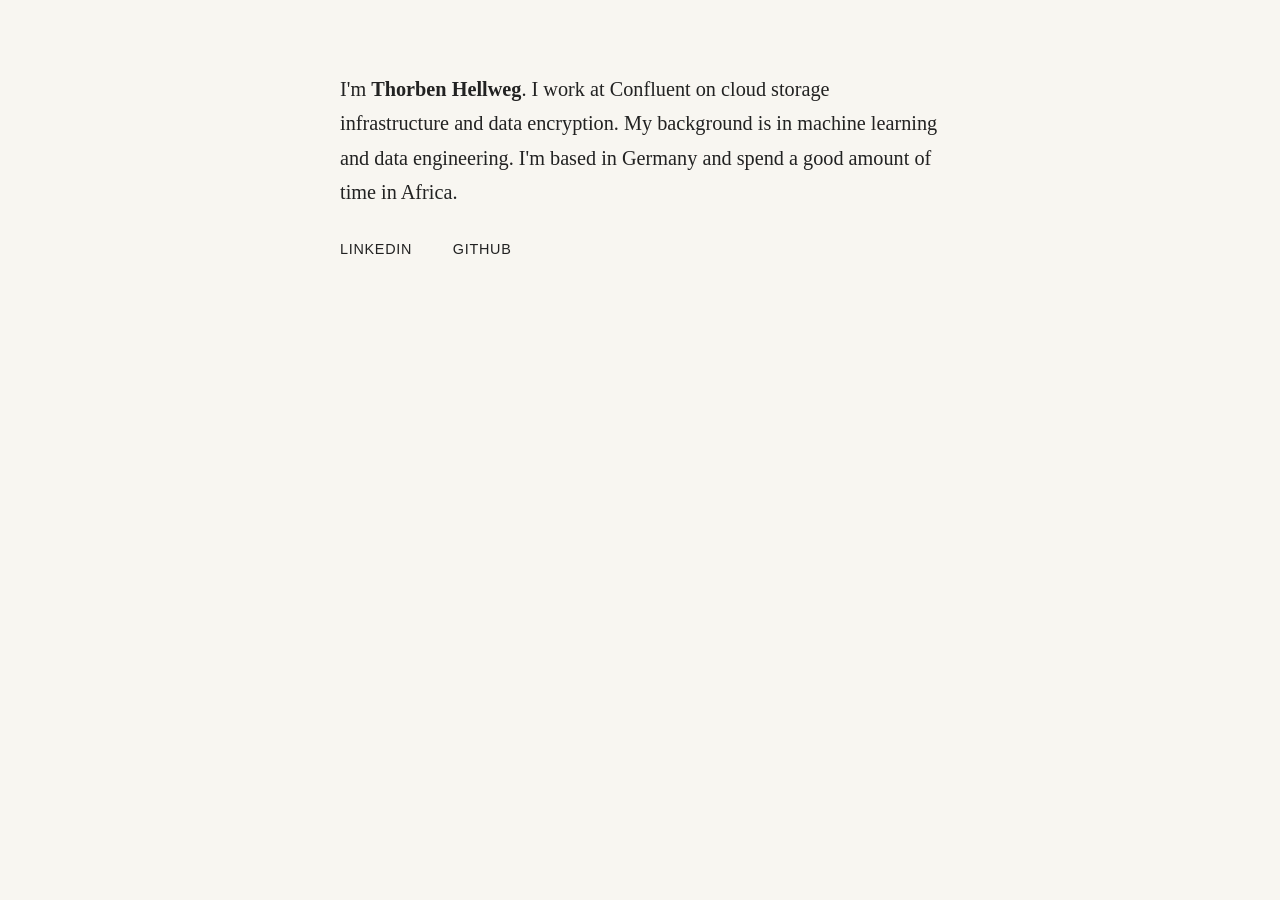
<file: index.html>
<!DOCTYPE html>
<html lang="en">
<head>
  <meta charset="utf-8">
  <meta name="viewport" content="width=device-width, initial-scale=1">
  <title>Thorben Hellweg</title>
  <meta name="description" content="Software engineer working on cloud infrastructure and distributed systems.">
  <link rel="stylesheet" href="assets/css/style.css">
</head>
<body>
  <main>
    <p class="intro">I'm <strong>Thorben Hellweg</strong>. I work at Confluent on cloud storage infrastructure and data encryption. My background is in machine learning and data engineering. I'm based in Germany and spend a good amount of time in Africa.</p>

    <nav>
      <a href="https://linkedin.com/in/thellweg" target="_blank" rel="noopener">LinkedIn</a>
      <a href="https://github.com/thllwg" target="_blank" rel="noopener">GitHub</a>
    </nav>
  </main>
</body>
</html>
</file>
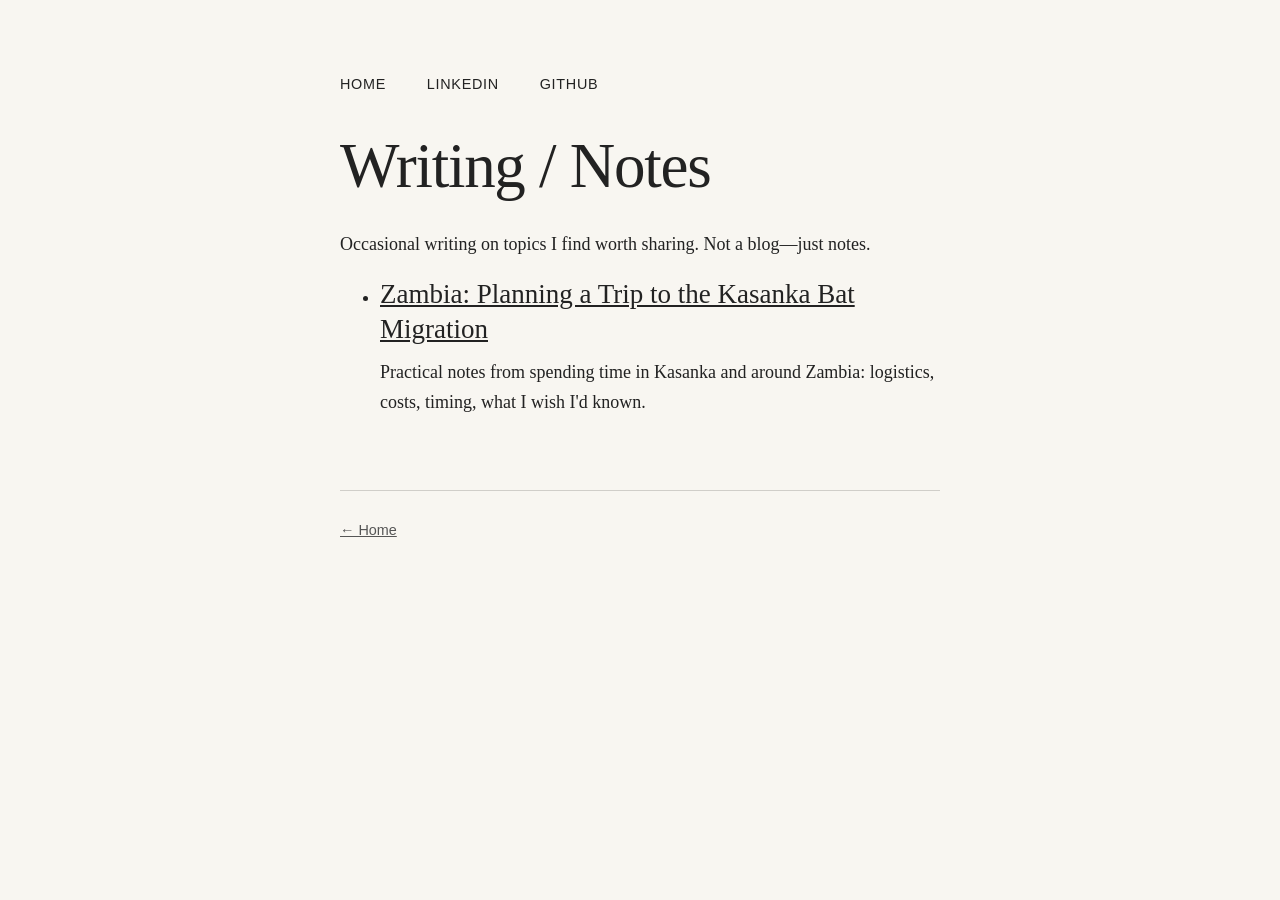
<file: notes/index.html>
<!DOCTYPE html>
<html lang="en">
<head>
  <meta charset="utf-8">
  <meta name="viewport" content="width=device-width, initial-scale=1">
  <title>Writing / Notes – Thorben Hellweg</title>
  <meta name="description" content="Occasional writing by Thorben Hellweg.">
  <link rel="icon" href="/favicon.png" type="image/png">
  <link rel="stylesheet" href="/assets/css/style.css">
</head>
<body>
  <main>
    <nav>
      <a href="/">Home</a>
      <a href="https://linkedin.com/in/thellweg" target="_blank" rel="noopener">LinkedIn</a>
      <a href="https://github.com/thllwg" target="_blank" rel="noopener">GitHub</a>
    </nav>

    <h1>Writing / Notes</h1>

    <p>Occasional writing on topics I find worth sharing. Not a blog—just notes.</p>

    <ul class="note-list">
      <li>
        <h3><a href="/notes/kasanka/">Zambia: Planning a Trip to the Kasanka Bat Migration</a></h3>
        <p class="article-description">Practical notes from spending time in Kasanka and around Zambia: logistics, costs, timing, what I wish I'd known.</p>
      </li>
    </ul>

    <footer>
      <p><a href="/">← Home</a></p>
    </footer>
  </main>
</body>
</html>
</file>
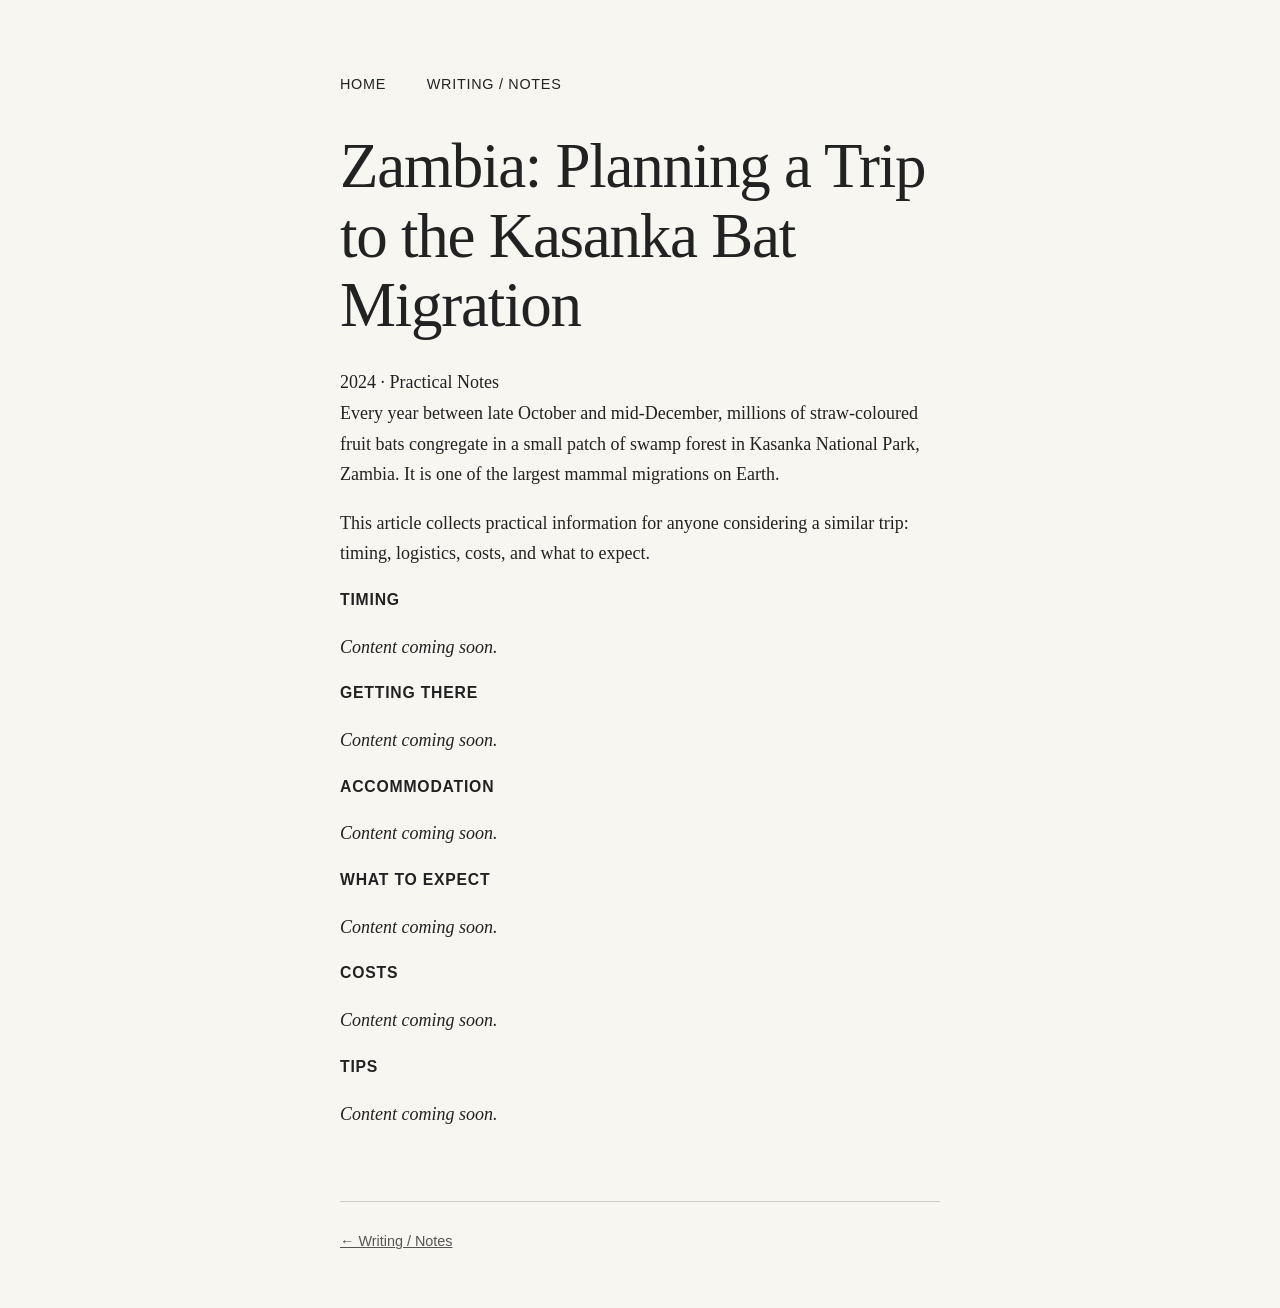
<file: notes/kasanka/index.html>
<!DOCTYPE html>
<html lang="en">
<head>
  <meta charset="utf-8">
  <meta name="viewport" content="width=device-width, initial-scale=1">
  <title>Zambia: Planning a Trip to the Kasanka Bat Migration – Thorben Hellweg</title>
  <meta name="description" content="Practical notes on planning a trip to see the fruit bat migration at Kasanka National Park, Zambia.">
  <link rel="icon" href="/favicon.png" type="image/png">
  <link rel="stylesheet" href="/assets/css/style.css">
</head>
<body>
  <main>
    <nav>
      <a href="/">Home</a>
      <a href="/notes/">Writing / Notes</a>
    </nav>

    <article class="full">
      <h1>Zambia: Planning a Trip to the Kasanka Bat Migration</h1>
      <div class="meta">2024 · Practical Notes</div>

      <p>Every year between late October and mid-December, millions of straw-coloured fruit bats congregate in a small patch of swamp forest in Kasanka National Park, Zambia. It is one of the largest mammal migrations on Earth.</p>

      <p>This article collects practical information for anyone considering a similar trip: timing, logistics, costs, and what to expect.</p>

      <h2>Timing</h2>
      <p><em>Content coming soon.</em></p>

      <h2>Getting There</h2>
      <p><em>Content coming soon.</em></p>

      <h2>Accommodation</h2>
      <p><em>Content coming soon.</em></p>

      <h2>What to Expect</h2>
      <p><em>Content coming soon.</em></p>

      <h2>Costs</h2>
      <p><em>Content coming soon.</em></p>

      <h2>Tips</h2>
      <p><em>Content coming soon.</em></p>
    </article>

    <footer>
      <p><a href="/notes/">← Writing / Notes</a></p>
    </footer>
  </main>
</body>
</html>
</file>
<file: assets/css/style.css>
:root {
  --color-bg: #f8f6f1;
  --color-text: #222;
  --color-text-muted: #555;
  --color-link: #222;
  --color-link-hover: #000;
  --color-border: #d0cec9;
  --font-serif: Georgia, "Times New Roman", Times, serif;
  --font-sans: -apple-system, BlinkMacSystemFont, "Segoe UI", Roboto, Helvetica, Arial, sans-serif;
  --max-width: 600px;
}

*, *::before, *::after {
  box-sizing: border-box;
}

html {
  font-size: 18px;
}

body {
  font-family: var(--font-serif);
  background: var(--color-bg);
  color: var(--color-text);
  line-height: 1.7;
  margin: 0;
  padding: 4rem 1.5rem 2rem;
}

main {
  max-width: var(--max-width);
  margin: 0 auto;
}

h1 {
  font-family: var(--font-serif);
  font-size: 3.5rem;
  font-weight: 400;
  line-height: 1.1;
  margin: 0 0 1.5rem 0;
  letter-spacing: -0.02em;
}

h2 {
  font-family: var(--font-sans);
  font-size: 0.875rem;
  font-weight: 600;
  text-transform: uppercase;
  letter-spacing: 0.05em;
  margin: 0 0 1rem 0;
  color: var(--color-text);
}

h3 {
  font-family: var(--font-serif);
  font-size: 1.5rem;
  font-weight: 400;
  line-height: 1.3;
  margin: 0 0 0.5rem 0;
}

p {
  margin: 0 0 1rem 0;
}

a {
  color: var(--color-link);
  text-decoration: underline;
}

a:hover {
  color: var(--color-link-hover);
}

.intro {
  font-size: 1.125rem;
  margin-bottom: 1.5rem;
}

nav {
  font-family: var(--font-sans);
  font-size: 0.8rem;
  text-transform: uppercase;
  letter-spacing: 0.05em;
  margin-bottom: 2rem;
}

nav a {
  margin-right: 2rem;
  text-decoration: none;
  color: var(--color-text);
}

nav a:hover {
  text-decoration: underline;
}

hr {
  border: none;
  border-top: 1px solid var(--color-border);
  margin: 0 0 2rem 0;
}

footer {
  margin-top: 4rem;
  padding-top: 1.5rem;
  border-top: 1px solid var(--color-border);
  font-family: var(--font-sans);
  font-size: 0.8rem;
  color: var(--color-text-muted);
}

footer a {
  color: var(--color-text-muted);
}

@media (max-width: 480px) {
  html {
    font-size: 16px;
  }
  
  body {
    padding: 2rem 1rem;
  }
  
  h1 {
    font-size: 2.5rem;
  }
  
  nav a {
    margin-right: 1.25rem;
  }
}
</file>
